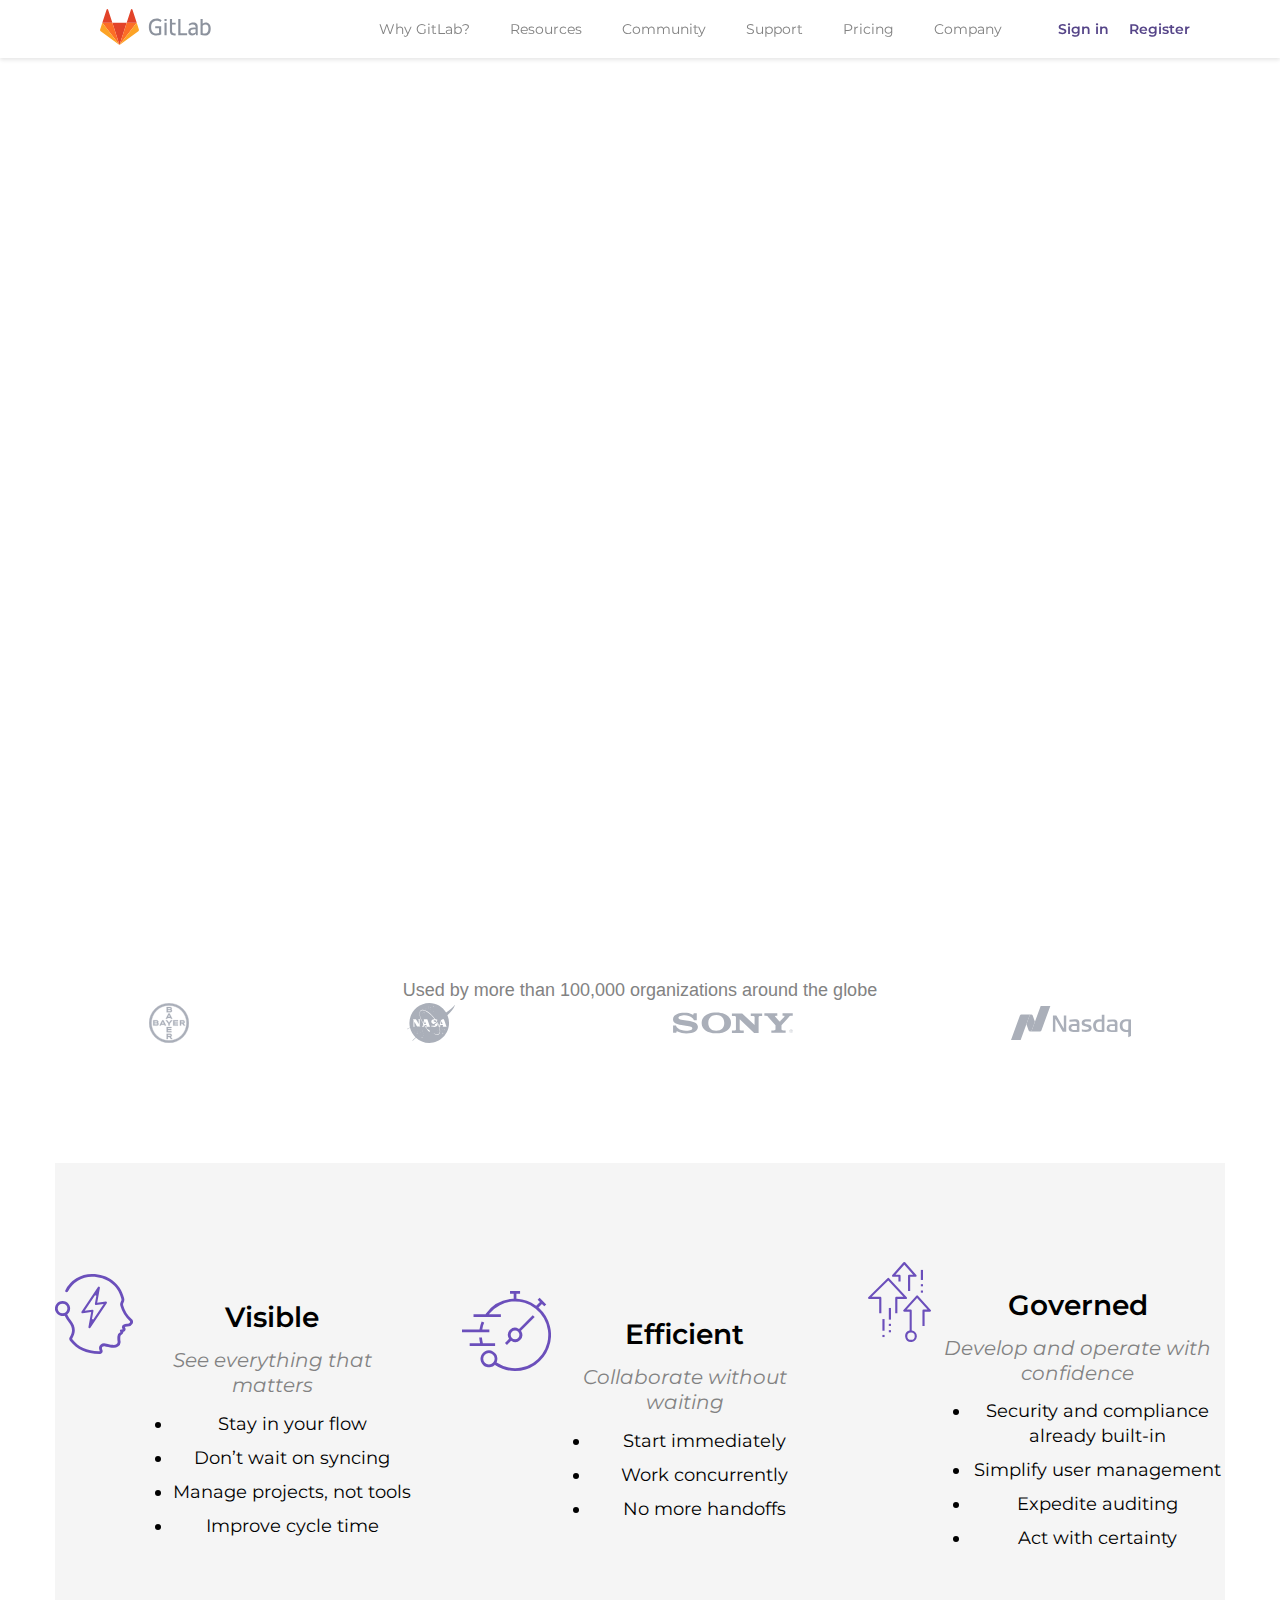
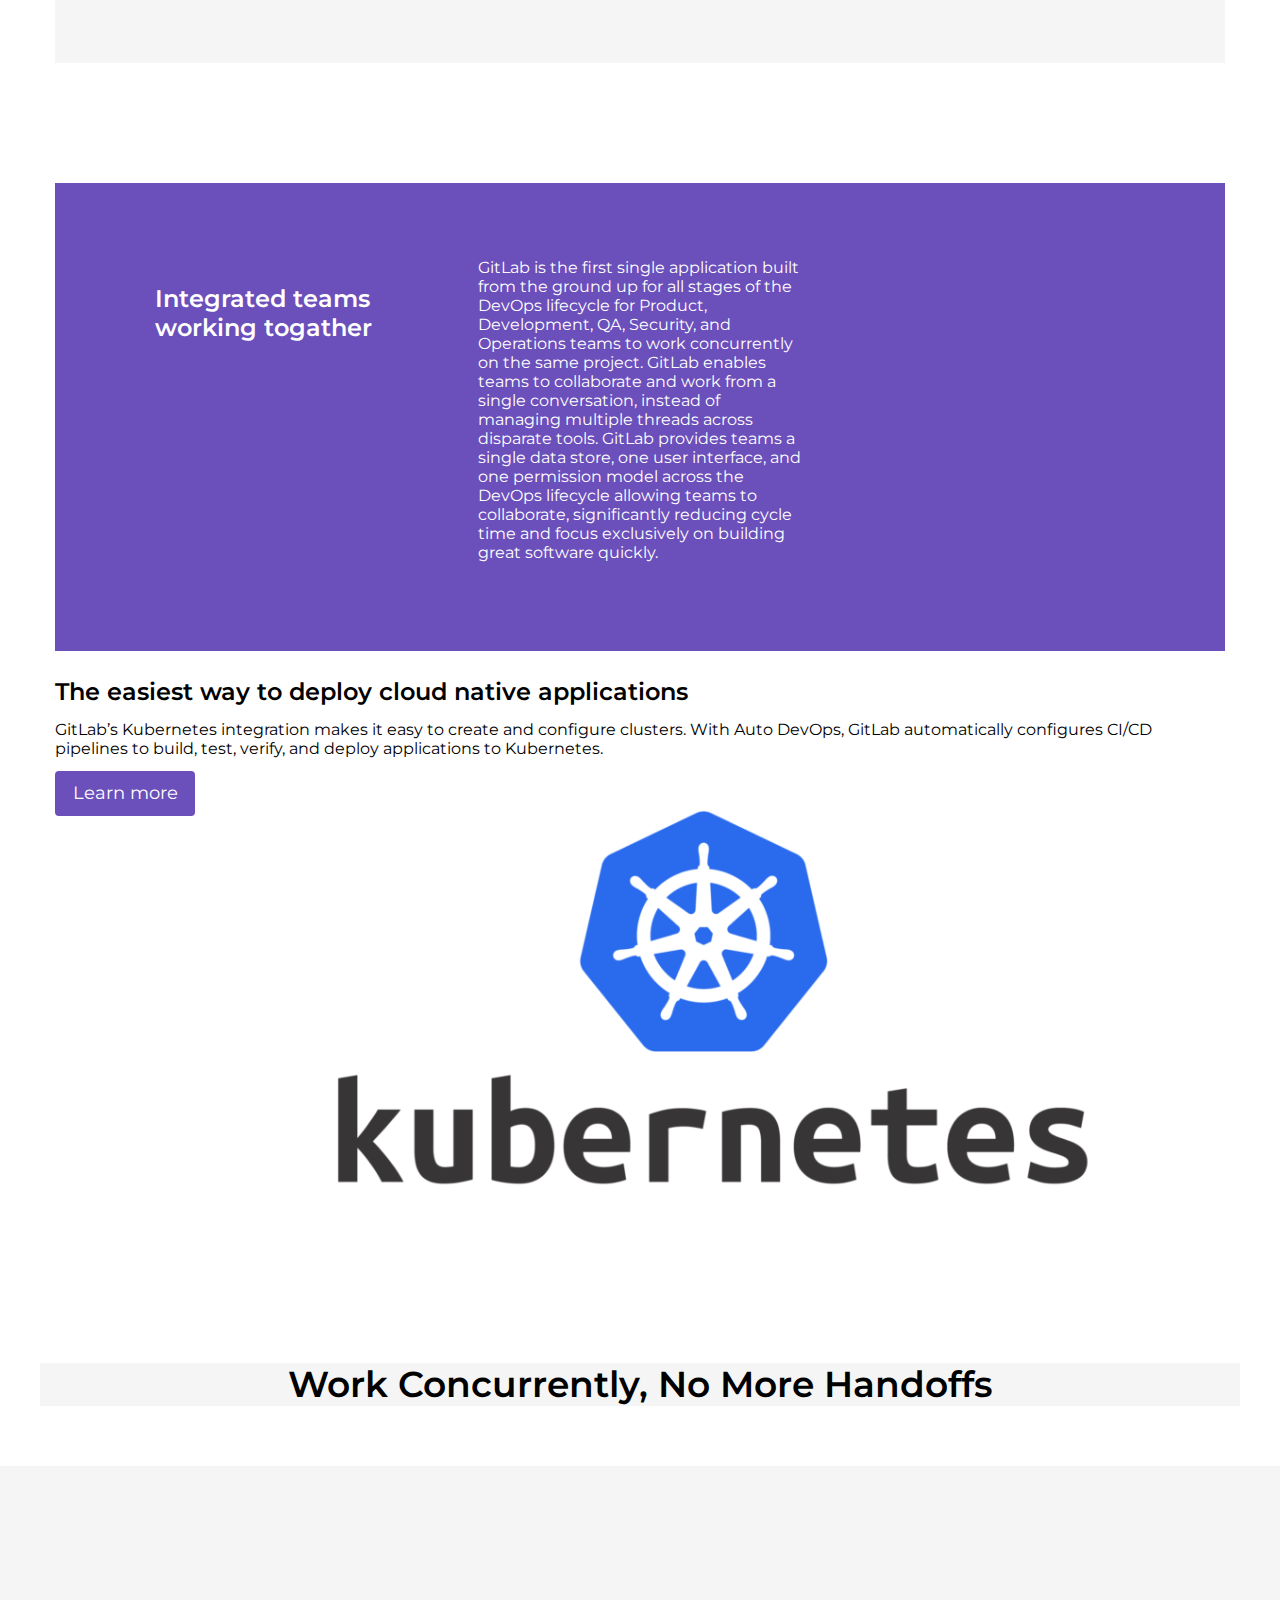
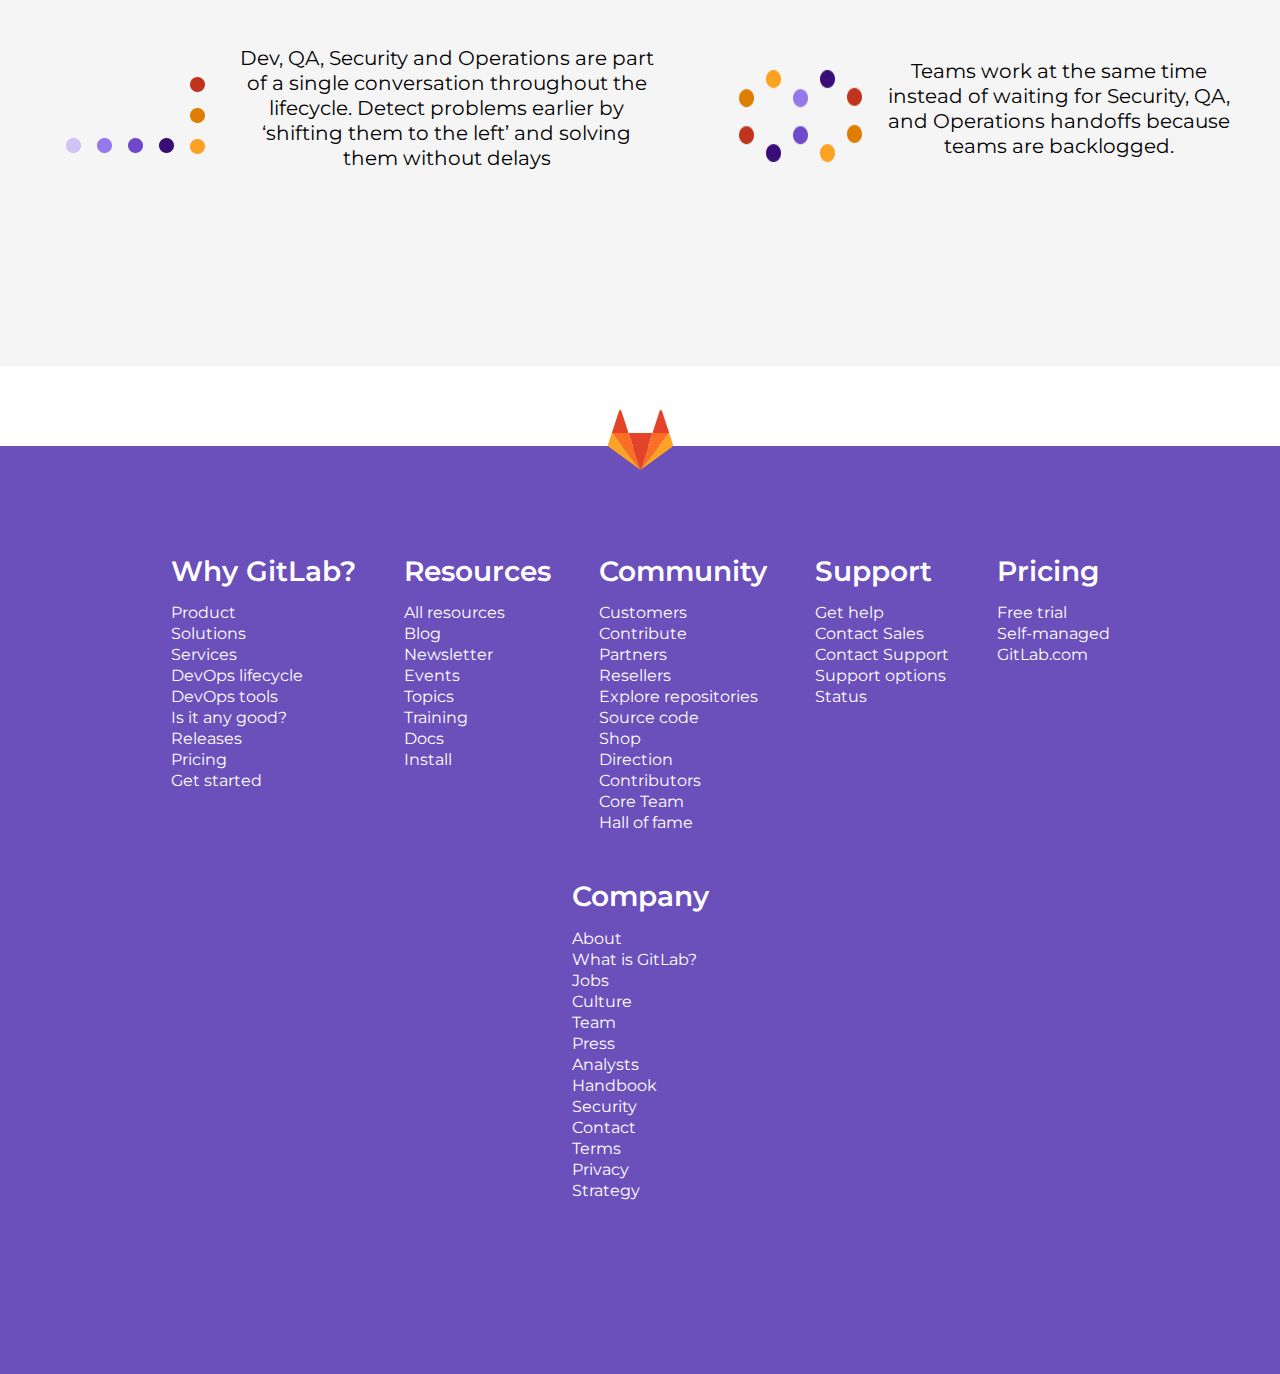
<file: index.html>
<!DOCTYPE html>
<html lang="en">
  <head>
    <meta charset="UTF-8" />
    <meta http-equiv="X-UA-Compatible" content="ie=edge" />
    <title>
      The first single application for the entire devOps lifecycle - Gitlab |
      Chingu Toucans - Team - 05
    </title>
    <link rel="shortcut icon" href="assets/images/favicon.png" />
    <link rel="import" href="assets/html/slideshow/devops.html" />
    <link
      href="https://fonts.googleapis.com/css?family=Anton"
      rel="stylesheet"
    />
    <link
      href="https://fonts.googleapis.com/css?family=Montserrat:400,700"
      rel="stylesheet"
    />
    <link rel="stylesheet" href="shared.css" />
    <link rel="stylesheet" href="main.css" />
    <!-- Font used for nav bar -->
    <link
      crossorigin="anonymous"
      href="https://use.fontawesome.com/releases/v5.1.0/css/all.css"
      integrity="sha384-lKuwvrZot6UHsBSfcMvOkWwlCMgc0TaWr+30HWe3a4ltaBwTZhyTEggF5tJv8tbt"
      rel="stylesheet"
    />
  </head>
  <body>
    <!-- Christian's nav bar :) -->
    <header class="navbar">
      <div class="navbar-left">
        <a class="navbar-brand" href="#">
          <svg
            height="36"
            viewBox="0 0 1231 342"
            xmlns="http://www.w3.org/2000/svg"
            class="nav-logo"
          >
            <g fill="none" fill-rule="evenodd">
              <g fill="#8C929D" class="wordmark">
                <path
                  d="M764.367 94.13h-20.803l.066 154.74h84.155v-19.136h-63.352l-.066-135.603zM907.917 221.7c-5.2 5.434-13.946 10.87-25.766 10.87-15.838 0-22.22-7.797-22.22-17.957 0-15.354 10.637-22.678 33.332-22.678 4.255 0 11.11.472 14.655 1.18v28.586zm-21.51-93.787c-16.8 0-32.208 5.952-44.23 15.858l7.352 12.73c8.51-4.962 18.91-9.924 33.802-9.924 17.02 0 24.585 8.742 24.585 23.39v7.56c-3.31-.71-10.164-1.184-14.42-1.184-36.404 0-54.842 12.757-54.842 39.454 0 23.86 14.656 35.908 36.876 35.908 14.97 0 29.314-6.852 34.278-17.954l3.782 15.118h14.657v-79.14c0-25.04-10.874-41.815-41.84-41.815zM995.368 233.277c-7.802 0-14.657-.945-19.858-3.308v-71.58c7.093-5.908 15.84-10.16 26.95-10.16 20.092 0 27.893 14.174 27.893 37.09 0 32.6-12.53 47.957-34.985 47.957m8.742-105.364c-18.592 0-28.6 12.64-28.6 12.64V120.59l-.066-26.458H955.116l.066 150.957c10.164 4.25 24.11 6.613 39.24 6.613 38.768 0 57.442-24.804 57.442-67.564 0-33.783-17.26-56.227-47.754-56.227M538.238 110.904c18.438 0 30.258 6.142 38.06 12.285l8.938-15.477c-12.184-10.678-28.573-16.417-46.053-16.417-44.204 0-75.17 26.932-75.17 81.267 0 56.935 33.407 79.14 71.624 79.14 19.148 0 35.46-4.488 46.096-8.976l-.435-60.832V162.76h-56.734v19.135h36.167l.437 46.184c-4.727 2.362-13 4.252-24.11 4.252-30.73 0-51.297-19.32-51.297-60.006 0-41.34 21.275-61.422 52.478-61.422M684.534 94.13h-20.33l.066 25.988v89.771c0 25.04 10.874 41.814 41.84 41.814 4.28 0 8.465-.39 12.53-1.126v-18.245c-2.943.45-6.083.707-9.455.707-17.02 0-24.585-8.74-24.585-23.387v-61.895h34.04v-17.01H684.6l-.066-36.617zM612.62 248.87h20.33V130.747h-20.33v118.12zM612.62 114.448h20.33V94.13h-20.33v20.318z"
                ></path>
              </g>
              <path
                d="M185.398 341.13l68.013-209.322H117.39L185.4 341.13z"
                fill="#E24329"
                class="logo-svg-shape logo-dark-orange-shape"
              ></path>
              <path
                d="M185.398 341.13l-68.013-209.322h-95.32L185.4 341.128z"
                fill="#FC6D26"
                class="logo-svg-shape logo-orange-shape"
              ></path>
              <path
                d="M22.066 131.808l-20.67 63.61c-1.884 5.803.18 12.16 5.117 15.744L185.398 341.13 22.066 131.807z"
                fill="#FCA326"
                class="logo-svg-shape logo-light-orange-shape"
              ></path>
              <path
                d="M22.066 131.808h95.32L76.42 5.735c-2.107-6.487-11.284-6.487-13.39 0L22.065 131.808z"
                fill="#E24329"
                class="logo-svg-shape logo-dark-orange-shape"
              ></path>
              <path
                d="M185.398 341.13l68.013-209.322h95.32L185.4 341.128z"
                fill="#FC6D26"
                class="logo-svg-shape logo-orange-shape"
              ></path>
              <path
                d="M348.73 131.808l20.67 63.61c1.884 5.803-.18 12.16-5.117 15.744L185.398 341.13 348.73 131.807z"
                fill="#FCA326"
                class="logo-svg-shape logo-light-orange-shape"
              ></path>
              <path
                d="M348.73 131.808h-95.32L294.376 5.735c2.108-6.487 11.285-6.487 13.392 0l40.963 126.073z"
                fill="#E24329"
                class="logo-svg-shape logo-dark-orange-shape"
              ></path>
            </g>
          </svg>
        </a>
      </div>
      <div class="navbar-right">
        <ul>
          <li>
            <a class="main-nav-link" href="#">Why GitLab?</a>
            <div class="dropdown">
              <a class="main-nav-sub-link" href="#">Product</a>
              <a class="main-nav-sub-link" href="#">Solutions</a>
              <a class="main-nav-sub-link" href="#/">Services</a>
              <a class="main-nav-sub-link" href="#">DevOps lifecycle</a>
              <a class="main-nav-sub-link" href="#">DevOps tools</a>
              <a class="main-nav-sub-link" href="#">Is it any good?</a>
              <a class="main-nav-sub-link" href="#">Get started</a>
            </div>
          </li>
          <li>
            <a class="main-nav-link" href="#">Resources</a>
            <div class="dropdown">
              <a class="main-nav-sub-link" href="#">Blog</a>
              <a class="main-nav-sub-link" href="#">Newsletter</a>
              <a class="main-nav-sub-link" href="#">Events</a>
              <a class="main-nav-sub-link" href="#">Topics</a>
              <a class="main-nav-sub-link" href="#">Training</a>
              <a class="main-nav-sub-link" href="#">Docs</a>
              <a class="main-nav-sub-link" href="#">Install</a>
            </div>
          </li>
          <li>
            <a class="main-nav-link" href="#">Community</a>
            <div class="dropdown">
              <a class="main-nav-sub-link" href="#">Customers</a>
              <a class="main-nav-sub-link" href="#">Contribute</a>
              <a class="main-nav-sub-link" href="#">Partners</a>
              <a class="main-nav-sub-link" href="#">Resellers</a>
              <a class="main-nav-sub-link" href="#">Explore repositories</a>
              <a class="main-nav-sub-link" href="#">Direction</a>
            </div>
          </li>
          <li>
            <a class="main-nav-link" href="#">Support</a>
            <div class="dropdown">
              <a class="main-nav-sub-link" href="#">Get help</a>
              <a class="main-nav-sub-link" href="#">Contact Sales</a>
              <a class="main-nav-sub-link" href="#">Contact Support</a>
              <a class="main-nav-sub-link" href="#">Support options</a>
            </div>
          </li>
          <li>
            <a class="main-nav-link" href="#">Pricing</a>
            <div class="dropdown">
              <a class="main-nav-sub-link" href="#">Free trial</a>
              <a class="main-nav-sub-link" href="#">Self-managed</a>
              <a class="main-nav-sub-link" href="#">GitLab.com</a>
            </div>
          </li>
          <li>
            <a class="main-nav-link" href="#">Company</a>
            <div class="dropdown">
              <a class="main-nav-sub-link" href="#">Jobs</a>
              <a class="main-nav-sub-link" href="#">Culture</a>
              <a class="main-nav-sub-link" href="#">Press</a>
              <a class="main-nav-sub-link" href="#">Analysts</a>
              <a class="main-nav-sub-link" href="#">Handbook</a>
              <a class="main-nav-sub-link" href="#">Strategy</a>
            </div>
          </li>
          <li>
            <button aria-label="Search" class="search-icon" type="button">
              <i class="fa fa-search"></i>
              <div class="search-box">
                <i class="fa fa-search search-box-icon"></i>
                <input class="search-input" placeholder="Search..." />
              </div>
            </button>
          </li>
          <div class="sign-up-container">
            <li><a class="main-nav-link sign-up" href="#"> Sign in </a></li>
            <li><a class="main-nav-link sign-up" href="#"> Register </a></li>
          </div>
        </ul>
      </div>
      <div class="mobile-icons">
        <button aria-label="Search" class="search-icon" type="button">
          <i class="fas fa-search"></i>
          <div class="search-box">
            <i class="fa fa-search search-box-icon"></i>
            <input class="search-input" placeholder="Search..." />
          </div>
        </button>
        <button class="mobile-icon">
          <div class="icon-bar"></div>
          <div class="icon-bar"></div>
          <div class="icon-bar"></div>
          <div class="mobile-menu">
            <ul>
              <li>
                <a class="main-nav-link" href="#">Why GitLab?</a>
                <div class="dropdown">
                  <a class="main-nav-sub-link" href="#">Product</a>
                  <a class="main-nav-sub-link" href="#">Solutions</a>
                  <a class="main-nav-sub-link" href="#">Services</a>
                  <a class="main-nav-sub-link" href="#">DevOps lifecycle</a>
                  <a class="main-nav-sub-link" href="#">DevOps tools</a>
                  <a class="main-nav-sub-link" href="#">Is it any good?</a>
                  <a class="main-nav-sub-link" href="#">Get started</a>
                </div>
              </li>
              <li>
                <a class="main-nav-link" href="#">Resources</a>
                <div class="dropdown">
                  <a class="main-nav-sub-link" href="#">Blog</a>
                  <a class="main-nav-sub-link" href="#">Newsletter</a>
                  <a class="main-nav-sub-link" href="#">Events</a>
                  <a class="main-nav-sub-link" href="#">Topics</a>
                  <a class="main-nav-sub-link" href="#">Training</a>
                  <a class="main-nav-sub-link" href="#">Docs</a>
                  <a class="main-nav-sub-link" href="#">Install</a>
                </div>
              </li>
              <li>
                <a class="main-nav-link" href="#">Community</a>
                <div class="dropdown">
                  <a class="main-nav-sub-link" href="#">Customers</a>
                  <a class="main-nav-sub-link" href="#">Contribute</a>
                  <a class="main-nav-sub-link" href="#">Partners</a>
                  <a class="main-nav-sub-link" href="#">Resellers</a>
                  <a class="main-nav-sub-link" href="#">Explore repositories</a>
                  <a class="main-nav-sub-link" href="#">Direction</a>
                </div>
              </li>
              <li>
                <a class="main-nav-link" href="#">Support</a>
                <div class="dropdown">
                  <a class="main-nav-sub-link" href="#">Get help</a>
                  <a class="main-nav-sub-link" href="#">Contact Sales</a>
                  <a class="main-nav-sub-link" href="#">Contact Support</a>
                  <a class="main-nav-sub-link" href="#">Support options</a>
                </div>
              </li>
              <li>
                <a class="main-nav-link" href="#">Pricing</a>
                <div class="dropdown">
                  <a class="main-nav-sub-link" href="#">Free trial</a>
                  <a class="main-nav-sub-link" href="#">Self-managed</a>
                  <a class="main-nav-sub-link" href="#">GitLab.com</a>
                </div>
              </li>
              <li>
                <a class="main-nav-link" href="#">Company</a>
                <div class="dropdown">
                  <a class="main-nav-sub-link" href="#">Jobs</a>
                  <a class="main-nav-sub-link" href="#">Culture</a>
                  <a class="main-nav-sub-link" href="#">Press</a>
                  <a class="main-nav-sub-link" href="#">Analysts</a>
                  <a class="main-nav-sub-link" href="#">Handbook</a>
                  <a class="main-nav-sub-link" href="#">Strategy</a>
                </div>
              </li>
              <div class="sign-up-container">
                <li><a class="main-nav-link sign-up" href="#"> Sign in </a></li>
                <li>
                  <a class="main-nav-link sign-up" href="#"> Register </a>
                </li>
              </div>
            </ul>
          </div>
        </button>
      </div>
    </header>

    <main>
      <!-- vineet's slieshow  -->
      <div class="slideshow">
        <div class="slideshow_img" id="myList"></div>
        <!-- <img class="slideshow_img"   src="assets/images/customer-1.jpg" > -->
        <img class="slideshow_img" src="assets/images/customer-2.jpg" />
        <img class="slideshow_img" src="assets/images/freedom.jpg" />
      </div>
      <div class="slideshow--controler">
        <div
          class="slideshow--controler_button slideshow--controler_button_right"
          onclick="plusDivs(1)"
        >
          &#10095;
        </div>
        <div
          class="slideshow--controler_button slideshow--controler_button_left"
          onclick="plusDivs(-1)"
        >
          &#10094;
        </div>
        <button
          type="button"
          class="slideshow--controler_nav setWhiteBackground"
          onclick="currentDiv(1)"
        ></button>
        <button
          type="button"
          class="slideshow--controler_nav setWhiteBackground"
          onclick="currentDiv(2)"
        ></button>
        <button
          type="button"
          class="slideshow--controler_nav setWhiteBackground"
          onclick="currentDiv(3)"
        ></button>
      </div>
      <div id="myList"></div>

      <!-- Brad's Logo Icons  -->
      <div class="full-width customer-logos-container clear-background">
        <p>Used by more than 100,000 organizations around the globe</p>
        <div class="logos-container">
          <img
            alt="gitlab customer logo"
            class="logo"
            src="/assets/images/bayer.svg"
          />
          <img
            alt="gitlab customer logo"
            class="logo"
            src="/assets/images/nasa.svg"
          />
          <img
            alt="gitlab customer logo"
            class="logo"
            src="/assets/images/sony.svg"
          />
          <img
            alt="gitlab customer logo"
            class="logo"
            src="/assets/images/nasdaq.svg"
          />
        </div>
      </div>

      <!-- Chris's three pillars -->
      <div class="container">
        <div class="value-pillar-group flex-container full-width">
          <div class="value-pillar full-width">
            <img src="/assets/images/pillar-create.svg" />
            <div class="value-pillar-body">
              <h3 class="pillar-title">Visible</h3>
              <p class="pillar-description">See everything that matters</p>
              <ul>
                <li>Stay in your flow</li>
                <li>Don’t wait on syncing</li>
                <li>Manage projects, not tools</li>
                <li>Improve cycle time</li>
              </ul>
            </div>
          </div>
          <div class="value-pillar full-width">
            <img src="/assets/images/pillar-speed.svg" />
            <div class="value-pillar-body">
              <h3 class="pillar-title">Efficient</h3>
              <p class="pillar-description">Collaborate without waiting</p>
              <ul>
                <li>Start immediately</li>
                <li>Work concurrently</li>
                <li>No more handoffs</li>
              </ul>
            </div>
          </div>
          <div class="value-pillar full-width">
            <img src="/assets/images/pillar-scale.svg" />
            <div class="value-pillar-body">
              <h3 class="pillar-title">Governed</h3>
              <p class="pillar-description">
                Develop and operate with confidence
              </p>
              <ul>
                <li>Security and compliance already built-in</li>
                <li>Simplify user management</li>
                <li>Expedite auditing</li>
                <li>Act with certainty</li>
              </ul>
            </div>
          </div>
        </div>
      </div>
      <!-- vineet integrated team section  -->
      <section>
        <div class="integrated-container">
          <div class="integrate-team">
            <div class="integrate-row">
              <div class="integrate-h2">
                <h2>Integrated teams working togather</h2>
              </div>
              <div class="integrate-p">
                <p>
                  GitLab is the first single application built from the ground
                  up for all stages of the DevOps lifecycle for Product,
                  Development, QA, Security, and Operations teams to work
                  concurrently on the same project. GitLab enables teams to
                  collaborate and work from a single conversation, instead of
                  managing multiple threads across disparate tools. GitLab
                  provides teams a single data store, one user interface, and
                  one permission model across the DevOps lifecycle allowing
                  teams to collaborate, significantly reducing cycle time and
                  focus exclusively on building great software quickly.
                </p>
              </div>
            </div>
          </div>
        </div>
      </section>

      <!-- Brad's Kubernetes Section-->
      <section class="u-padding-bottom-md">
        <div class="container">
          <div class="row">
            <div class="col-md-12 gke-layer">
              <div class="gke-layer-body">
                <h2 class="main-heading">
                  The easiest way to deploy cloud native applications
                </h2>
                <p>
                  GitLab’s Kubernetes integration makes it easy to create and
                  configure clusters. With Auto DevOps, GitLab automatically
                  configures CI/CD pipelines to build, test, verify, and deploy
                  applications to Kubernetes.
                </p>
                <div class="btn-group">
                  <a class="btn cta-btn btn-primary" href="/kubernetes"
                    >Learn more</a
                  >
                </div>
              </div>
              <div class="k8s-layer-media">
                <img src="/assets/images/kubernetes.png" alt="Kubernetes" />
              </div>
            </div>
          </div>
        </div>
      </section>

      <!--Yaron's section -->
      <div class="heading" style="margin: 40px;">
        <h1
          style="text-align:center; margin: auto; margin-bottom: 60px; font-size: 36px; font-weight: 600; background-color: whitesmoke;"
        >
          Work Concurrently, No More Handoffs
        </h1>
      </div>

      <section id="section">
        <div class="flex-container">
          <div class="flex-row">
            <!---- flex row div wrapping img1 and img2  divs-->
            <div class="img1" style="margin:35px">
              <img
                src="assets/images/shift-to-left.png"
                style="margin: 8px;padding: 23px;"
                alt="shift-to-left"
                align="left"
              />
              <p style="margin-right: auto;">
                Dev, QA, Security and Operations are part of a single
                conversation throughout the lifecycle. Detect problems earlier
                by ‘shifting them to the left’ and solving them without delays
              </p>
            </div>
          </div>

          <div class="img2" style="margin:35px">
            <img
              src="assets/images/lifecycle.png"
              alt="img2"
              style="margin: 11px;"
              align="left"
            />
            <p>
              Teams work at the same time instead of waiting for Security, QA,
              and Operations handoffs because teams are backlogged.
            </p>
          </div>
        </div>
      </section>
      <!--     
      <section id="section">  
         <div class="flex-container">
            <h2 style="text-align:center; font-size:34px; font-weight: 600; font-family:sans-serif;">
                Work Concurrently,No More handoffs
            </h2>
           <div class="img1"> 
            <img src="/assets/images/shift-to-left.png" alt="shift to left">
            <p>
              Dev, QA, Security and Operations are part of a single conversation throughout the lifecycle. Detect problems earlier by ‘shifting them to the left’ and solving them without delays.
           </p>

           </div>
          
          <div class="img2">
            <img src="/assets/images/lifecycle.png" alt="lifecycle" style="float:left">
            <p>
                Teams work at the same time instead of waiting for Security, QA, and Operations handoffs because teams are backlogged.   
            </p>
 
          </div>
        
        </div>         
        
      </section> -->
    </main>

    <!-- Christian's footer -->

    <footer class="footer">
      <svg width="65" height="60" viewBox="0 0 210 194" class="footer-logo">
        <path
          d="M105.0614,193.655 L105.0614,193.655 L143.7014,74.734 L66.4214,74.734 L105.0614,193.655 L105.0614,193.655 Z"
          fill="#E24329"
        ></path>
        <path
          d="M105.0614,193.6548 L66.4214,74.7338 L12.2684,74.7338 L105.0614,193.6548 Z"
          fill="#FC6D26"
        ></path>
        <path
          d="M12.2685,74.7341 L12.2685,74.7341 L0.5265,110.8731 C-0.5445,114.1691 0.6285,117.7801 3.4325,119.8171 L105.0615,193.6551 L12.2685,74.7341 Z"
          fill="#FCA326"
        ></path>
        <path
          d="M12.2685,74.7342 L66.4215,74.7342 L43.1485,3.1092 C41.9515,-0.5768 36.7375,-0.5758 35.5405,3.1092 L12.2685,74.7342 Z"
          fill="#E24329"
        ></path>
        <path
          d="M105.0614,193.6548 L143.7014,74.7338 L197.8544,74.7338 L105.0614,193.6548 Z"
          fill="#FC6D26"
        ></path>
        <path
          d="M197.8544,74.7341 L197.8544,74.7341 L209.5964,110.8731 C210.6674,114.1691 209.4944,117.7801 206.6904,119.8171 L105.0614,193.6551 L197.8544,74.7341 Z"
          fill="#FCA326"
        ></path>
        <path
          d="M197.8544,74.7342 L143.7014,74.7342 L166.9744,3.1092 C168.1714,-0.5768 173.3854,-0.5758 174.5824,3.1092 L197.8544,74.7342 Z"
          fill="#E24329"
        ></path>
      </svg>
      <div class=" container">
        <ul class="text-center footer-social">
          <li>
            <a href="#">
              <i class="fab fa-twitter"></i>
              <span class="sr-only">Twitter</span>
            </a>
          </li>
          <li>
            <a href="#">
              <i class="fab fa-facebook"></i>
              <span class="sr-only">Facebook</span>
            </a>
          </li>
          <li>
            <a href="#">
              <i class="fab fa-youtube"></i>
              <span class="sr-only">YouTube</span>
            </a>
          </li>
          <li>
            <a href="#">
              <i class="fab fa-linkedin"></i>
              <span class="sr-only">LinkedIn</span>
            </a>
          </li>
        </ul>
        <div class="footer-links-container">
          <div class="footer-link-holder">
            <h3 class="footer-link-title">Why GitLab?</h3>
            <ul class=" footer-links">
              <li><a href="#" class="footer-nav-link">Product</a></li>
              <li><a href="#" class="footer-nav-link">Solutions</a></li>
              <li><a href="#" class="footer-nav-link">Services</a></li>
              <li><a href="#" class="footer-nav-link">DevOps lifecycle</a></li>
              <li><a href="#" class="footer-nav-link">DevOps tools</a></li>
              <li><a href="#" class="footer-nav-link">Is it any good?</a></li>
              <li><a href="#" class="footer-nav-link">Releases</a></li>
              <li><a href="#" class="footer-nav-link">Pricing</a></li>
              <li><a href="#" class="footer-nav-link">Get started</a></li>
            </ul>
          </div>
          <div class="footer-link-holder">
            <h3 class="footer-link-title">Resources</h3>
            <ul class=" footer-links">
              <li><a href="#" class="footer-nav-link">All resources</a></li>
              <li><a href="#" class="footer-nav-link">Blog</a></li>
              <li><a href="#" class="footer-nav-link">Newsletter</a></li>
              <li><a href="#" class="footer-nav-link">Events</a></li>
              <li><a href="#" class="footer-nav-link">Topics</a></li>
              <li><a href="#" class="footer-nav-link">Training</a></li>
              <li><a href="#" class="footer-nav-link">Docs</a></li>
              <li><a href="#" class="footer-nav-link">Install</a></li>
            </ul>
          </div>
          <div class="footer-link-holder">
            <h3 class="footer-link-title">Community</h3>
            <ul class=" footer-links">
              <li><a href="#" class="footer-nav-link">Customers</a></li>
              <li><a href="#" class="footer-nav-link">Contribute</a></li>
              <li><a href="#" class="footer-nav-link">Partners</a></li>
              <li><a href="#" class="footer-nav-link">Resellers</a></li>
              <li>
                <a href="#" class="footer-nav-link">Explore repositories</a>
              </li>
              <li><a href="#" class="footer-nav-link">Source code</a></li>
              <li><a href="#" class="footer-nav-link">Shop</a></li>
              <li><a href="#" class="footer-nav-link">Direction</a></li>
              <li><a href="#" class="footer-nav-link">Contributors</a></li>
              <li><a href="#" class="footer-nav-link">Core Team</a></li>
              <li><a href="#" class="footer-nav-link">Hall of fame</a></li>
            </ul>
          </div>
          <div class="footer-link-holder">
            <h3 class="footer-link-title">Support</h3>
            <ul class=" footer-links">
              <li><a href="#" class="footer-nav-link">Get help</a></li>
              <li><a href="#" class="footer-nav-link">Contact Sales</a></li>
              <li><a href="#" class="footer-nav-link">Contact Support</a></li>
              <li><a href="#" class="footer-nav-link">Support options</a></li>
              <li><a href="#" class="footer-nav-link">Status</a></li>
            </ul>
          </div>
          <div class="footer-link-holder">
            <h3 class="footer-link-title">Pricing</h3>
            <ul class=" footer-links">
              <li><a href="#" class="footer-nav-link">Free trial</a></li>
              <li><a href="#" class="footer-nav-link">Self-managed</a></li>
              <li><a href="#" class="footer-nav-link">GitLab.com</a></li>
            </ul>
          </div>
          <div class="footer-link-holder">
            <h3 class="footer-link-title">Company</h3>
            <ul class=" footer-links">
              <li><a href="#" class="footer-nav-link">About</a></li>
              <li><a href="#" class="footer-nav-link">What is GitLab?</a></li>
              <li><a href="#" class="footer-nav-link">Jobs</a></li>
              <li><a href="#" class="footer-nav-link">Culture</a></li>
              <li><a href="#" class="footer-nav-link">Team</a></li>
              <li><a href="#" class="footer-nav-link">Press</a></li>
              <li><a href="#" class="footer-nav-link">Analysts</a></li>
              <li><a href="#" class="footer-nav-link">Handbook</a></li>
              <li><a href="#" class="footer-nav-link">Security</a></li>
              <li><a href="#" class="footer-nav-link">Contact</a></li>
              <li><a href="#" class="footer-nav-link">Terms</a></li>
              <li><a href="#" class="footer-nav-link">Privacy</a></li>
              <li><a href="#" class="footer-nav-link">Strategy</a></li>
            </ul>
          </div>
        </div>
      </div>
    </footer>
    <script src="shared.js"></script>

    <!-- script to pull up html for slideshow -->
    <script>
      var link = document.querySelector('link[rel="import"]');
      console.log("link");
      console.log(link);
      var content = link.import;
      // Grab DOM from warning.html's document.
      var el = content.querySelector(".devop");
      document.getElementById("myList").appendChild(el.cloneNode(true));
    </script>
  </body>
</html>
</file>
<file: shared.css>
* {
  box-sizing: border-box;
}

body {
  font-family: "Montserrat", sans-serif;
  margin: 0;
  width: 100%;
}

.flex-container {
  display: flex;
  height: 500px;
  flex-direction: row;
  background-color: whitesmoke;
  align-items: center;
  justify-content: space-evenly;
}

.flex-container > div {
  background-color: whitesmoke;
  margin: auto;
  text-align: center;
  line-height: 25px;
  font-size: 20px;
  display: flex;
}

@media (min-width: 992px) h1 {
  margin-bottom: 60px;
}

/* .button {
    background: #0e4f1f;
    color: white;
    font: inherit;
    border: 1.5px solid #0e4f1f;
    padding: 8px;
    border-radius: 8px;
    font-weight: bold;
    cursor: pointer;
}

.button:hover,
.button:active {
    background: white;
    color: #0e4f1f;
}

.button:focus {
    outline: none;
} */

/* navigation bar */
.navbar {
  background: #fff;
  position: -webkit-sticky;
  position: sticky;
  top: 0;
  width: 100%;
  padding: 0 80px;
  display: -ms-flexbox;
  display: flex;
  -ms-flex-align: center;
  align-items: center;
  -ms-flex-pack: justify;
  justify-content: space-between;
  height: 58px;
  font-size: 0.9em;
  z-index: 1000;
  box-shadow: 0 2px 4px rgba(0, 0, 0, 0.1);
  transition: 0.2s cubic-bezier(0, 0, 0, 1);
}

.navbar .navbar-right {
  height: 100%;
}
.navbar .navbar-right ul {
  height: 100%;
  display: -ms-flexbox;
  display: flex;
  margin: 0;
}
.navbar .navbar-right ul li .dropdown {
  position: absolute;
  top: 100%;
  left: 0;
  width: 240px;
  padding: 10px;
  display: -ms-flexbox;
  display: flex;
  -ms-flex-direction: column;
  flex-direction: column;
  background: #fff;
  box-shadow: 0 20px 40px rgba(0, 0, 0, 0.1);
  border-radius: 3px;
  opacity: 0;
  -ms-transform: translateY(20px);
  transform: translateY(20px);
  transition: 0.2s cubic-bezier(0, 0, 0, 1);
}
.navbar .navbar-right ul li .dropdown a {
  padding: 12px 18px;
  text-decoration: none;
  color: #828282 !important;
  border-radius: 3px;
}
.navbar .navbar-right ul li:hover .dropdown,
.navbar .navbar-right ul li:focus-within .dropdown {
  opacity: 1;
  -ms-transform: translateY(0);
  transform: translateY(0);
}
.navbar .navbar-right ul li a:hover,
.navbar .navbar-right ul li a:focus,
.navbar .navbar-right ul li .search-icon:hover,
.navbar .navbar-right ul li .search-icon:focus {
  text-decoration: none;
  background: #f2f2f2;
  color: #548 !important;
}
.navbar .navbar-right ul li {
  height: 100%;
  position: relative;
  overflow: hidden;
  display: -ms-flexbox;
  display: flex;
  -ms-flex-pack: center;
  justify-content: center;
  -ms-flex-align: center;
  align-items: center;
}
.navbar li {
  list-style: none;
  white-space: nowrap;
  padding: 4px 0;
}
.navbar a {
  color: #828282;
  border-radius: 3px;
  padding: 0 20px;
}
button,
a {
  font-weight: 400;
}
button {
  background: transparent;
  overflow: visible;
}

a {
  color: #6b4fbb;
  text-decoration: none;
  background-color: transparent;
}
a:hover,
a:focus {
  color: #4b3589;
  text-decoration: underline;
}

.navbar .navbar-right ul li:hover,
.navbar .navbar-right ul li:focus-within {
  overflow: visible;
}
.navbar .sign-up,
.navbar .search-icon {
  color: #548;
}
.navbar .search-icon,
.navbar .search-box-icon {
  font-size: 14px;
}
.search-icon:hover .search-box {
  display: block;
}
.mobile-icon:hover .mobile-menu {
  display: block;
}
.search-icon {
  border: 0;
}
.navbar .search-icon {
  padding: 10px;
  margin-right: 6px;
}
.navbar .sign-up-container {
  display: -ms-flexbox;
  display: flex;
  -ms-flex-pack: center;
  justify-content: center;
  -ms-flex-align: center;
  align-items: center;
}
.navbar .navbar-right ul li .sign-up {
  width: 100%;
  height: 100%;
  display: -ms-flexbox;
  display: flex;
  -ms-flex-pack: center;
  justify-content: center;
  -ms-flex-align: center;
  align-items: center;
  font-weight: 600;
  padding: 0 10px;
}
.navbar .mobile-icons .mobile-icon {
  padding: 12px;
  display: -ms-flexbox;
  display: flex;
  flex-direction: column;
  justify-content: space-between;
  height: 40px;
  border: 0;
}
.navbar .mobile-icons .mobile-icon .icon-bar {
  height: 2px;
  width: 24px;
  border-radius: 1000px;
  background: #548;
}

.navbar .mobile-icons .mobile-icon .mobile-menu {
  position: fixed;
  top: 0;
  left: 0;
  height: 100vh;
  width: 100vw;
  background: #fff;
  padding: 30px;
  overflow-y: scroll;
  font-size: 1.2em;
}
.navbar .mobile-icons .mobile-icon .mobile-menu a {
  padding: 12px 18px;
}
.navbar .mobile-icons .mobile-icon .mobile-menu .dropdown {
  display: -ms-flexbox;
  display: flex;
  -ms-flex-direction: column;
  flex-direction: column;
  margin-top: 10px;
}
.navbar .mobile-icons .mobile-icon .mobile-menu ul .sign-up-container {
  position: fixed;
  bottom: 0;
  left: 0;
  width: 100%;
  background: #fff;
}
.navbar .mobile-icons .mobile-icon .mobile-menu ul .sign-up-container li {
  width: 100%;
  padding: 6px;
  display: -ms-flexbox;
  display: flex;
}
.navbar
  .mobile-icons
  .mobile-icon
  .mobile-menu
  ul
  .sign-up-container
  li
  .sign-up {
  width: 100%;
  background: #548;
  color: #fff;
  font-size: 0.9em;
}
.navbar .mobile-icons .mobile-icon .mobile-menu .main-nav-link {
  color: #548;
  font-weight: 600;
}

.navbar .mobile-icons {
  display: none;
}
.search-box {
  display: none;
  position: absolute;
  top: 100%;
  left: 0;
  width: 100%;
  background: #fff;
  box-shadow: 0 2px 4px rgba(0, 0, 0, 0.1);
  transition: 0.2s cubic-bezier(0, 0, 0, 1);
}
.search-input {
  width: calc(100% - 20px);
  border: 0;
  color: #333;
  font-size: 16px;
}
.mobile-menu {
  display: none;
}
@media (max-width: 1200px) {
  .navbar {
    padding: 0 20px;
  }
  .navbar .navbar-right ul li .main-nav-link:not(.sign-up) {
    padding: 0 10px;
  }
}
@media (max-width: 992px) {
  .navbar .navbar-left .navbar-brand .nav-logo {
    height: 30px;
  }
  .navbar .navbar-left .navbar-brand .wordmark {
    display: none;
  }
  .navbar .navbar-right {
    display: none;
  }
  .navbar .mobile-icons {
    display: -ms-flexbox;
    display: flex;
  }
  .search-box {
    padding: 0 20px;
  }
}
@media (max-width: 480px) {
  .navbar .mobile-icons .mobile-icon .mobile-menu ul .sign-up-container {
    -ms-flex-direction: column;
    flex-direction: column;
  }
}

/* end of navigation bar */

/*Footer*/
.footer {
  position: relative;
  padding-top: 50px;
  margin-top: 80px;
  padding-bottom: 50px;
  background: #6b4fbb;
  color: #fff;
  z-index: 9;
  text-align: left;
}
.footer-logo {
  position: absolute;
  top: -36px;
  left: 50%;
  margin-left: -32.5px;
}
.footer ul {
  padding-left: 0;
  margin-bottom: 0;
  list-style: none;
}
.footer-social {
  padding-bottom: 16px;
}
.text-center {
  text-align: center;
}
.footer-social li {
  display: inline-block;
  width: 45px;
  font-size: 26px;
}
.footer a {
  color: inherit;
}
.sr-only {
  position: absolute;
  width: 1px;
  height: 1px;
  margin: -1px;
  padding: 0;
  overflow: hidden;
  clip: rect(0, 0, 0, 0);
  border: 0;
}
.footer .footer-links-container {
  display: -ms-flexbox;
  display: flex;
  -ms-flex-wrap: wrap;
  flex-wrap: wrap;
  -ms-flex-pack: center;
  justify-content: center;
  -ms-flex-align: start;
  align-items: flex-start;
  margin-bottom: 100px;
}
.footer .footer-links-container .footer-link-holder {
  padding: 24px;
}
.footer-link-title {
  margin-top: 0;
  margin-bottom: 15px;
  font-weight: 600;
}
.footer ul {
  padding-left: 0;
  margin-bottom: 0;
  list-style: none;
}
.footer-links {
  font-size: 16px;
}
.footer-links li:not(:last-child) {
  padding-bottom: 2px;
}
.footer-nav-link:hover,
.fab:hover {
  color: #d69f27;
  text-decoration: darkorange;
}
@media (min-width: 992px) {
  .container {
    width: 970px;
  }
}
@media (min-width: 1200px) {
  .container {
    width: 1200px;
  }
}

/*END of Footer*/

.setWhiteBackground {
  background-color: white !important;
}
</file>
<file: main.css>
.slideshow {
    margin: 0.5rem;
    
    /* position: absolute; */
}
.slideshow_img {
    display: none;
    width: 100%;
    height: 54rem;
}
.slideshow--controler {
    position: absolute; 
    width:100%
}
.slideshow--controler_button {
    color: white;
    display: inline-block;
    bottom: 350px;
    width: 4rem;
    height: 4rem;
    padding-top: 5px;
    padding-left: 20px;   
    position: relative;
    font-size: 2rem;
    /* border: 2px solid black; */
}
.slideshow--controler_button_left {
    right: 1%;
}
.slideshow--controler_button_right {
    left: 95%;
}
.slideshow--controler_button_left:hover,
.slideshow--controler_button_right:hover {
    background-color:rgba(255, 255, 255, 0.3);
    cursor: pointer; 
    border-radius: 5px;
}
.slideshow--controler_nav{
    margin-right: 5px;
    height:8px;
    border: 0;
    width:40px;
    padding:0;
    left: 50%;
    bottom: 100px;
    background-color:rgba(255, 255, 255, 0.089);
    position: relative;
    border-radius: 1000px;
    outline: 0;
}
/* .slideshow--controler_nav:hover {
    background-color:white;
} */

.customer-logos-container{
    padding: 40px;
    padding-bottom: 20px;
}
.clear-background {
    background: transparent;
}
.full-width {
    width: 100%;
}
.customer-logos-container p{
    text-align: center;
    font-size: 18px;
    line-height: 1.4;
    color: #828282;
    margin: 0;
    font-family: "Source Sans Pro", sans-serif;
}


.logos-container {
    display:flex;
    justify-content: center;
    width: 100%;
    max-width: 1440px;
    margin: auto;
}




 
.logos-container img {
    height: 40px;
    max-width: 120px;
    margin: auto;
    box-sizing: content-box;
    vertical-align: middle;
    border: 0;
}

.devop {
    margin: 0;
    background: linear-gradient(0deg,rgba(44, 43, 43, 0.9),rgba(44, 43, 43, 0.9)),
                url("../assets/images/devops-desk.png") left 0% bottom 85%/cover no-repeat border-box;
    width: 100%;
    height: 54rem;   
}
.devop__main {
      position: relative;
      width:60%;
      margin: auto;
}
.devops_img {
    margin-top: 21%;
    height: 37rem;
}
.devop__main__left{
    float: left;
    width: 43%;
}
.devop__main__right{
    float: left;
    margin-top: 9%;
    width: 48%;
    color: white;
}
.devops_heading{
    font-size: 51px;
}

.devops_description {
    margin-top: 47px;
    line-height: 1.5;
    color: rgba(255, 255, 255, 0.75);
    font-weight: 400;
    font-size: 24px;
    cursor: pointer;
    padding: 15px;
}

.u-padding-bottom-md{
    padding-bottom:30px}
    @media (min-width: 992px){
        .u-padding-bottom-md{padding-bottom:60px}}

.u-padding-bottom-md-const{
    padding-bottom:60px}
    @media (max-width: 1199px){
        .u-padding-bottom-md-if-md{
            padding-bottom:60px}}
    @media (max-width: 991px){
        .u-padding-bottom-md-if-sm{padding-bottom:60px}
    @media (max-width: 767px){
        .u-padding-bottom-md-if-xs{padding-bottom:60px}
    }
}

.btn-group>.btn:first-child {
    margin-left: 0;
}
.btn-group>.btn, .btn-group-vertical>.btn {
    position: relative;
    float: left;
}
.btn-primary {
    background-color: #548;
    color: #fff;
}
.cta-btn {
    display: inline-block;
    padding: 4px 30px;
    font-size: 18px;
    line-height: 40px;
    min-width: 140px;
}
.btn-primary {
    color: #fff;
    background-color: #6b4fbb;
    border-color: #5f43ad;
}
.btn {
    display: inline-block;
    margin-bottom: 0;
    font-weight: normal;
    text-align: center;
    vertical-align: middle;
    -ms-touch-action: manipulation;
    touch-action: manipulation;
    cursor: pointer;
    background-image: none;
    border: 1px solid transparent;
    white-space: nowrap;
    padding: 8px 16px;
    font-size: 18px;
    line-height: 1.5;
    border-radius: 4px;
    -webkit-user-select: none;
    -moz-user-select: none;
    -ms-user-select: none;
    user-select: none;
}

.gke-layer .k8s-layer-media {
    display: -ms-flexbox;
    display: flex;
    -ms-flex-align: center;
    align-items: center;
    padding: 20px 3.76068%;
    background-color: #fff;
}

.container:before, .container:after {
    content: " ";
    display: table;
}

*:before, *:after {
    box-sizing: border-box;
}

.row:before, .row:after {
    content: " ";
    display: table;
}


/*Vallue Pillar*/
.value-pillar-group {
    font-weight: 400;
    margin: 100px auto;
    margin-bottom: 120px;
}
.value-pillar-group .value-pillar:not(:first-child) {
    margin-left: 50px;
}
.value-pillar-group .pillar-title {
    font-weight: 600;
}
h3, .h3 {
    font-size: 28px;
}
h1, .h1, h2, .h2, h3, .h3 {
    margin-top: 27px;
    margin-bottom: 13.5px;
}
h1, h2, h3, h4, h5, h6, .h1, .h2, .h3, .h4, .h5, .h6 {
    font-family: inherit;
    font-weight: 600;
    line-height: 1.2;
    color: inherit;
}
.value-pillar-group img {
    height: 80px;
    margin-bottom: 10px;
}

img {
    max-width: 100%;
    vertical-align: middle;
    border: 0
}
.value-pillar-group .pillar-description {
    color: #828282;
    font-style: italic;
}
p {
    margin: 0 0 13.5px;
}
.value-pillar-group ul {
    font-size: 18px;
}
ul, ol {
    margin-top: 0;
    margin-bottom: 13.5px;
}
.value-pillar-group ul li {
    margin-top: .5em;
}
.full-width {
    width: 100%;
}

.flex-container {
    display: -ms-flexbox;
    display: flex;
}
.container {
    margin-right: auto;
    margin-left: auto;
    padding-left: 15px;
    padding-right: 15px;
}

@media screen and (max-width: 768px){
    .value-pillar-group {
        -ms-flex-wrap: wrap;
        flex-wrap: wrap;
        max-width: 400px;
    }
    .value-pillar-group .value-pillar:not(:first-child) {
        margin-left: 0;
        margin-top: 50px;
    }
}
@media (min-width: 992px){
    .container {
        width: 970px;
    }
}
@media (min-width: 1200px){
    .container {
        width: 1200px;
    }
}


/*END Vallue Pillar*/

/* integrated team -vineet*/
.integrated-container {
        width: 1200px;
        margin-right: auto;
        margin-left: auto;
        padding-left: 15px;
        padding-right: 15px;
}
 .integrated-container:before,
 .integrated-container:after {
    content: " ";
    display: table;
} 
.integrate-team {
    /* margin-top: 80px;
    margin-bottom: 75px;*/
    padding: 6.41026% 8.54701%;  
     background-color: #6b4fbb;
    color: #fff;
}
.integrate-row {
    /* padding: 45px;
    margin-left: -15px;
    margin-right: -15px; */
}
.integrate-h2 {
    /* position: relative; */
    /* min-height: 1px;
    padding-left: 15px;
    padding-right: 15px;*/
    float: left;
    width: 33.33333%; 
}
.integrate-p {
    /* position: relative; */
    /* min-height: 1px;
    padding-left: 15px;
    padding-right: 15px;*/
    float: left;
    width: 33.66667%; 
}
.integrate-row:before, .integrate-row:after {
    /* content: " ";
    display: table; */
}
.integrate-row:after {
    /* clear: both; */
    clear: both;
    display: table;
    content: "";
}
</file>
